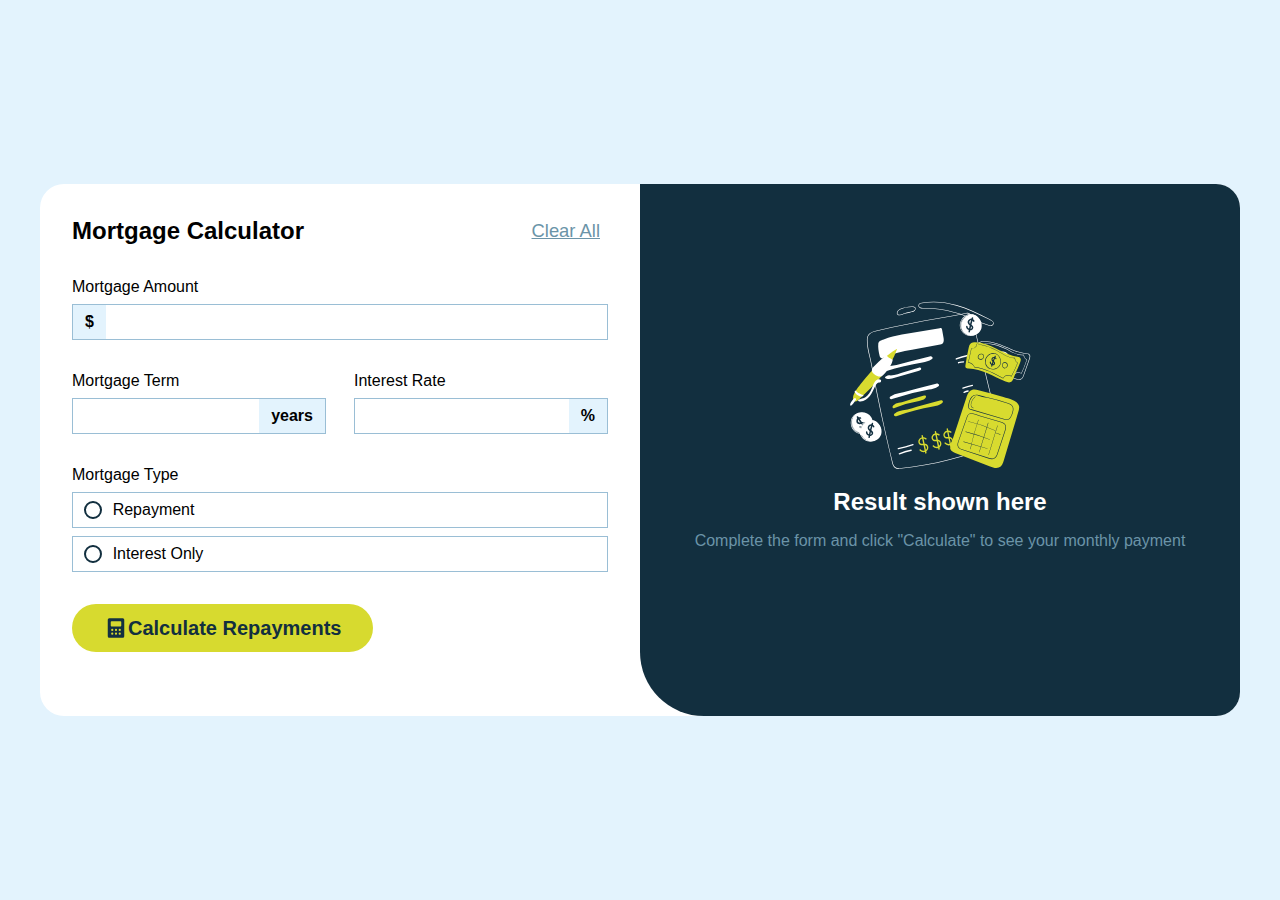
<file: index.html>
<!DOCTYPE html>
<html lang="en">
  <head>
    <meta charset="UTF-8" />
    <link rel="stylesheet" href="./style.css" />
    <meta name="viewport" content="width=device-width, initial-scale=1.0" />
    <title>Mortgage Calculator</title>
  </head>
  <body>
    <div class="mortgageCalculator">
      <div class="left">
        <div class="header">
          <h2>Mortgage Calculator</h2>
          <button id="clearBtn">Clear All</button>
        </div>
        <form id="mortgageForm">
          <div class="formItem">
            <label for="mortgageAmount" class="lightText">
              Mortgage Amount
            </label>
            <div class="formFlex" id="mortgageAmountMain">
              <p class="formSymbol">$</p>
              <input
                id="mortgageAmount"
                type="number"
                name="mortgageAmount"
                required
              />
            </div>
            <p class="formAlert" id="amountAlert">This Field is required</p>
          </div>
          <div class="formItem">
            <div class="formCol">
              <div class="formItem">
                <label for="mortgageTerm" class="lightText"
                  >Mortgage Term</label
                >
                <div class="formFlex" id="mortgageTermMain">
                  <input
                    id="mortgageTerm"
                    type="number"
                    name="Mortgage Term"
                    required
                  />
                  <p class="formSymbol">years</p>
                </div>
                <p class="formAlert" id="itemAlert">This field is Required</p>
              </div>
              <div class="formItem">
                <label class="lightText" for="interestRate"
                  >Interest Rate</label
                >
                <div class="formFlex" id="interestRateMain">
                  <input
                    id="interestRate"
                    type="number"
                    name="interestRate"
                    step="0.01"
                    required
                  />
                  <p class="formSymbol">%</p>
                </div>
                <p class="formAlert" id="rateAlert">This Field is required</p>
              </div>
            </div>
          </div>
          <div class="formItem">
            <label class="lightText">Mortgage Type</label>
            <div class="radioInput">
              <input
                type="radio"
                id="repayment"
                class="mortgageType"
                name="mortgageType"
                value="repayment"
                required
              />
              <label for="repayment">Repayment</label>
            </div>
            <div class="radioInput">
              <input
                type="radio"
                id="interestOnly"
                class="mortgageType"
                name="mortgageType"
                value="interestOnly"
                required
              />
              <label for="interestOnly">Interest Only</label>
            </div>
            <p class="formAlert" id="typeAlert">This field is Required</p>
          </div>
          <div class="formItem">
            <button id="calculate-btn" class="calculate-btn" type="button">
              <svg
                xmlns="http://www.w3.org/2000/svg"
                width="24"
                height="24"
                fill="none"
                viewBox="0 0 24 24"
              >
                <path
                  fill="#133041"
                  d="M18.75 2.25H5.25a1.5 1.5 0 0 0-1.5 1.5v16.5a1.5 1.5 0 0 0 1.5 1.5h13.5a1.5 1.5 0 0 0 1.5-1.5V3.75a1.5 1.5 0 0 0-1.5-1.5Zm-10.5 16.5a1.125 1.125 0 1 1 0-2.25 1.125 1.125 0 0 1 0 2.25Zm0-3.75a1.125 1.125 0 1 1 0-2.25 1.125 1.125 0 0 1 0 2.25ZM12 18.75a1.125 1.125 0 1 1 0-2.25 1.125 1.125 0 0 1 0 2.25ZM12 15a1.125 1.125 0 1 1 0-2.25A1.125 1.125 0 0 1 12 15Zm3.75 3.75a1.125 1.125 0 1 1 0-2.25 1.125 1.125 0 0 1 0 2.25Zm0-3.75a1.125 1.125 0 1 1 0-2.25 1.125 1.125 0 0 1 0 2.25Zm1.5-5.25a.75.75 0 0 1-.75.75h-9a.75.75 0 0 1-.75-.75V6a.75.75 0 0 1 .75-.75h9a.75.75 0 0 1 .75.75v3.75Z"
                />
              </svg>
              Calculate Repayments
            </button>
          </div>
        </form>
      </div>
      <div class="right">
        <div id="defaultText" class="defaultText">
          <img src="illustration-empty.svg" alt="" />
          <h2>Result shown here</h2>
          <p class="lightText">
            Complete the form and click "Calculate" to see your monthly payment
          </p>
        </div>
        <div id="calculationContainer" class="calculationContainer">
          <h2>Your Results</h2>
          <p class="lightText">
            Your results are shown below based on the information you provided.
            To adjust the results, edit the form and click "calculate
            repaymensts" again.
          </p>
          <div class="calculations">
            <div class="monthly">
              <p class="lightText">Your monthly repayments</p>
              <span id="result" class="monthlyResult"></span>
            </div>
            <div class="line"></div>
            <div class="totalTerm">
              <p class="lightText">Total you will repay over the term</p>
              <span id="termResult" class="monthlyResult"></span>
            </div>
          </div>
        </div>
      </div>
    </div>
  </body>
  <script src="index.js"></script>
</html>
</file>
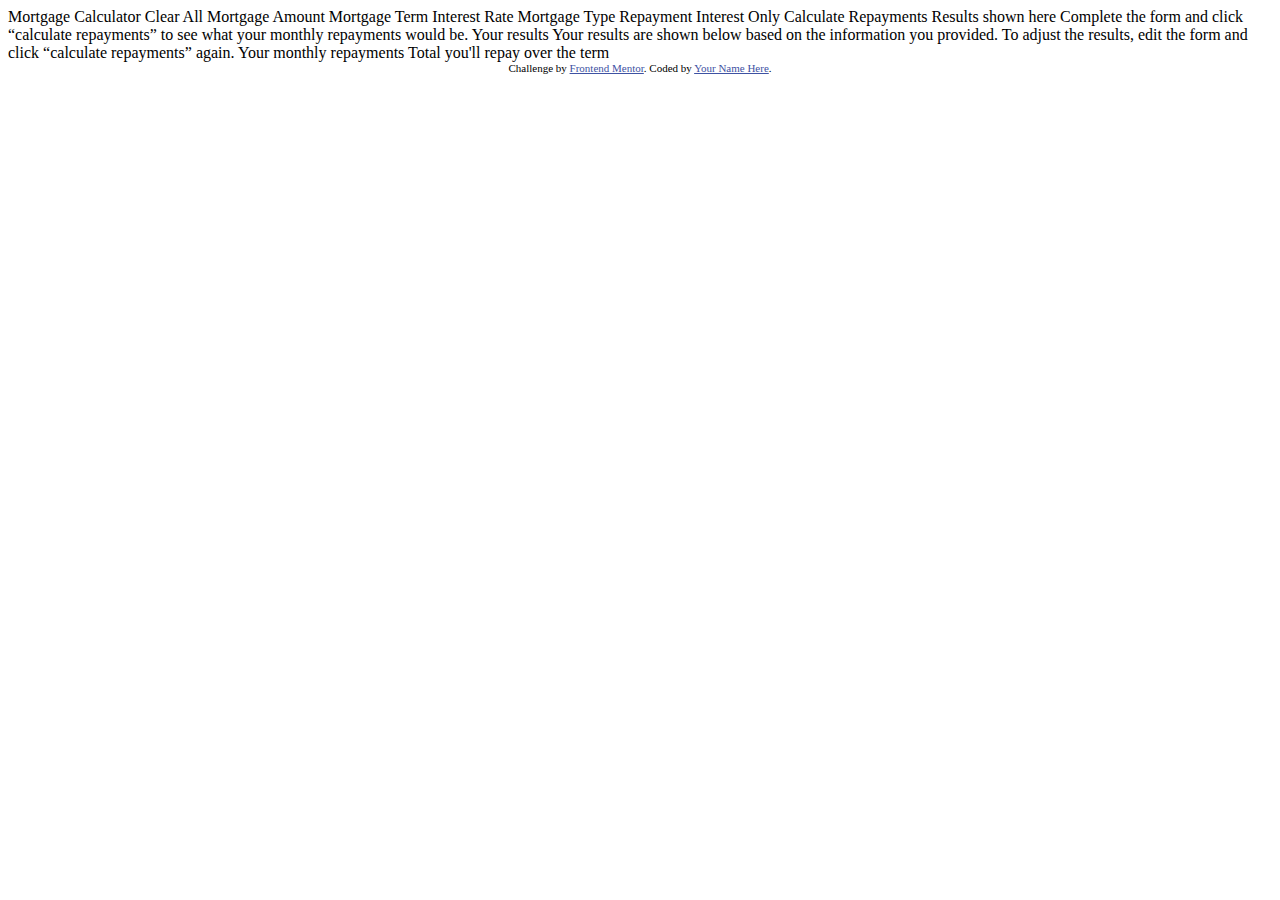
<file: mortgage/index.html>
<!DOCTYPE html>
<html lang="en">
<head>
  <meta charset="UTF-8">
  <meta name="viewport" content="width=device-width, initial-scale=1.0"> <!-- displays site properly based on user's device -->

  <link rel="icon" type="image/png" sizes="32x32" href="./assets/images/favicon-32x32.png">
  
  <title>Frontend Mentor | Mortgage repayment calculator</title>

  <!-- Feel free to remove these styles or customise in your own stylesheet 👍 -->
  <style>
    .attribution { font-size: 11px; text-align: center; }
    .attribution a { color: hsl(228, 45%, 44%); }
  </style>
</head>
<body>

  Mortgage Calculator
  Clear All

  Mortgage Amount

  Mortgage Term

  Interest Rate

  Mortgage Type
  Repayment
  Interest Only

  Calculate Repayments

  <!-- Empty results start -->

  Results shown here

  Complete the form and click “calculate repayments” to see what 
  your monthly repayments would be.

  <!-- Empty results end -->

  <!-- Completed results start -->

  Your results

  Your results are shown below based on the information you provided. 
  To adjust the results, edit the form and click “calculate repayments” again.

  Your monthly repayments

  Total you'll repay over the term

  <!-- Completed results end -->
  
  <div class="attribution">
    Challenge by <a href="https://www.frontendmentor.io?ref=challenge">Frontend Mentor</a>. 
    Coded by <a href="#">Your Name Here</a>.
  </div>
</body>
</html>
</file>
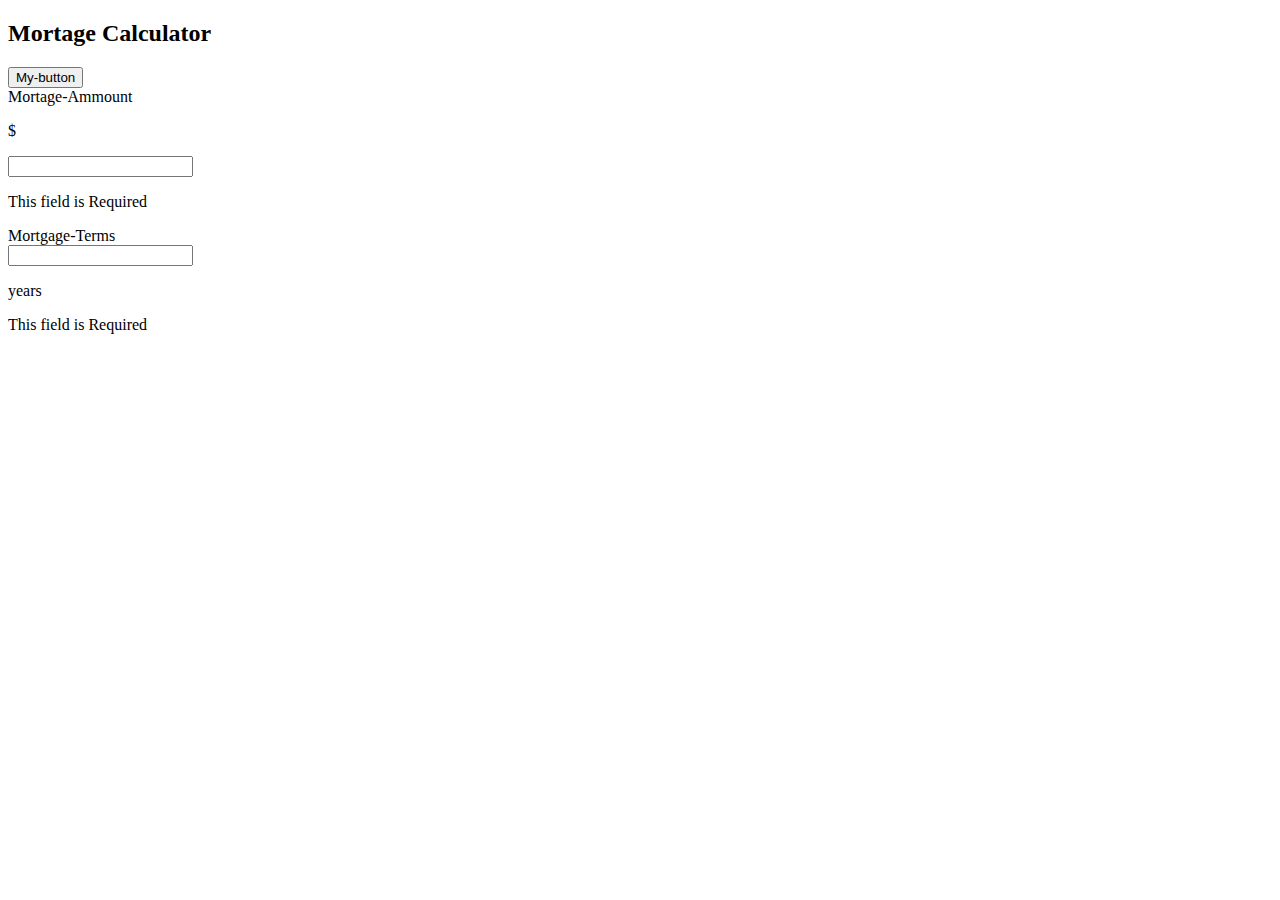
<file: mortgage/calc.html>
<!DOCTYPE html>
<html lang="en">
  <head>
    <meta charset="UTF-8" />
    <meta name="viewport" content="width=device-width, initial-scale=1.0" />
    <title>morgage</title>
  </head>
  <body>
    <div class="mortageCal">
      <div class="left">
        <div class="header">
          <h2>Mortage Calculator</h2>
          <button class="mybtn">My-button</button>
        </div>
        <form id="mortgageForm">
          <div class="formItem">
            <label class="lightText" for="mortgageAmount"
              >Mortage-Ammount</label
            >
            <div class="formFlex" id="mortageAmountMain">
              <p class="formSymbol">$</p>
              <input
                id="mortgageAmount"
                type="number"
                name="mortgageAmount"
                required
              />
            </div>
            <p class="formAlert" id="amountAlert">This field is Required</p>
          </div>
          <div class="formItem">
            <div class="formColum">
              <div class="formItem">
                <label for="mortgageTerm" class="lightText">
                  Mortgage-Terms
                </label>
                <div class="formFlex" id="mortgageTerm">
                  <input id="mortgageTerm" type="number" required />
                  <p class="formSymbol">years</p>
                  <p class="formAlert" id="termAlert">This field is Required</p>
                </div>
              </div>
            </div>
          </div>
        </form>
      </div>
      <div class="right"></div>
    </div>
  </body>
</html>
</file>
<file: style.css>
* {
  padding: 0;
  margin: 0;
  box-sizing: border-box;
}
:root {
  --Lime: hsl(61, 70%, 52%);
  --lime-light: hsl(61, 70%, 80%);
  --Red: hsl(4, 69%, 50%);

  --White: hsl(0, 0%, 100%);
  --Slate-100: hsl(202, 86%, 94%);
  --Slate-300: hsl(203, 41%, 72%);
  --Slate-500: hsl(200, 26%, 54%);
  --Slate-700: hsl(200, 24%, 40%);
  --slate-1000: hsl(202, 55%, 12%);
  --Slate-900: hsl(202, 55%, 16%);
}
body {
  background-color: var(--Slate-100);
  min-height: 100vh;
  font-family: "Plus Jakarta Sans", sans-serif;
  display: grid;
  place-content: center;
}
.calculate-btn {
  background-color: var(--Lime);
  color: var(--Slate-900);
  padding: 0.75rem 2rem;
  font-size: 1.25rem;
  font-weight: 700;
  display: flex;
  align-items: center;
  border: 0;
  border-radius: 1.5rem;
}
.calculate-btn:hover {
  background-color: var(--lime-light);
}

img,
svg {
  max-width: 100%;
  display: block;
}
label {
  width: 100%;
  margin-bottom: 0.5rem;
  display: block;
}
input[type="number"] {
  width: 100%;
  padding: 0.25rem 0.5rem;
  font-weight: 700;
  border: 0;
  outline: 0;
}
input[type="radio"] {
  appearance: none;
  width: 0.5rem;
  height: 0.5rem;
  margin-right: 0.5rem;
  outline: 2px solid var(--Slate-900);
  outline-offset: 3px;
  border-radius: 50%;
}
input[type="radio"]:checked {
  background-color: var(--Lime);
}
.radioInput {
  cursor: pointer;
  padding: 0.5rem 1rem;
  margin-bottom: 0.5rem;
  font-weight: 500;
  display: flex;
  align-items: center;
  gap: 0.5rem;
  border: 1px solid var(--Slate-300);
}
.radioInput > * {
  cursor: pointer;
}
.radioInput label {
  margin-bottom: 0;
}
.radioInput.selected {
  background-color: var(--lime-light);
  border: 1px solid var(--lime);
}
.radioInput.selected input[type="radio"] {
  outline: 3px solid var(--lime);
}

button {
  cursor: pointer;
}
.formItem {
  margin-bottom: 2rem;
}
.formSymbol {
  background-color: var(--Slate-100);
  color: var(--slate-700);
  padding: 0.5rem 0.75rem;
  font-weight: 700;
}
.formFlex {
  display: flex;
  border: 1px solid hsl(203, 41%, 72%);
}
.formFlex:hover {
  border: 1px solid var(--slate-900);
}
.formFlex:focus-within {
  border: 1px solid hsl(61, 70%, 52%);
}

.formFlex:focus-within .formSymbol {
  background-color: hsl(61, 70%, 52%);
  border: 1px solid hsl(61, 70%, 52%);
}
.formFlex.error {
  border: 1px solid var(--Red);
}
.formFlex.error .formSymbol {
  background-color: var(--Red);
  color: var(--White);
}
.formCol {
  display: grid;
  grid-template-columns: 1fr 1fr;
  gap: 1.75rem;
}
.formCol .formItem {
  margin: 0;
}
.formAlert {
  color: var(--Red);
  display: none;
}
.mortgageCalculator {
  background-color: var(--White);
  max-width: 1200px;
  display: grid;
  grid-template-columns: 1fr 1fr;
  border-radius: 1.5rem;
  overflow: hidden;
}
.mortgageCalculator > * {
  padding: 2rem;
}
.mortgageCalculator .left {
  color: var(--slate-900);
}
.mortgageCalculator .left lightText {
  color: var(--slate-700);
  font-weight: 500;
}
.mortgageCalculator .left .header {
  margin-bottom: 2rem;
  display: flex;
  align-items: center;
  justify-content: space-between;
}

.mortgageCalculator .left .header button {
  background-color: transparent;
  color: var(--Slate-500);
  padding: 0.25rem 0.5rem;
  font-size: 1.15rem;
  text-decoration: underline;
  border: 0;
}
.mortgageCalculator .left .header button:hover {
  color: var(--slate-900);
}
.mortgageCalculator .right {
  background-color: var(--Slate-900);
  color: var(--White);
  border-radius: 0 0 0 4rem;
}

.mortgageCalculator .right .lightText {
  color: var(--Slate-500);
  font-weight: 500;
}
.mortgageCalculator .right .defaultText {
  margin-top: 5rem;
  text-align: center;
}
.mortgageCalculator .right .defaultText.hide {
  display: none;
}
.mortgageCalculator .right .defaultText img {
  margin: auto;
}
.mortgageCalculator .right .defaultText h2 {
  margin-bottom: 1rem;
}
.mortgageCalculator .right .calculationContainer {
  display: none;
}
.mortgageCalculator .right .calculationContainer.show {
  display: block;
}
.mortgageCalculator .right .calculationContainer .lightText {
  margin: 1rem 0 2rem;
}
.mortgageCalculator .right .calculationContainer .calculations {
  background-color: var(--slate-1000);
  padding: 1.5rem;
  border-top: 4px solid var(--Lime);
  border-radius: 1rem;
}
.mortgageCalculator .right .calculationContainer .calculations .lightText {
  margin: 0 0 1rem;
}
.mortgageCalculator .right .calculationContainer .calculations .monthlyResult {
  color: var(--Lime);
  font-size: 4rem;
  font-weight: 700;
}
.mortgageCalculator .right .calculationContainer .calculations .line {
  width: 100%;
  height: 1px;
  margin: 2rem 0;
  display: block;
}
.mortgageCalculator .right .calculationContainer .calculations .termResult {
  color: var(--White);
  font-size: 2rem;
  font-weight: 700;
}
@media (max-width: 800px) {
  .mortgageCalculator {
    margin: 2rem;
    grid-template-columns: 1fr;
  }
  .mortgageCalculator .right .defaultText {
    margin-top: 3rem;
  }
}
@media (max-width: 540px) {
  .mortgageCalculator {
    margin: 0;
    grid-template-columns: 1fr;
    border-radius: initial;
  }
  .mortgageCalculator .left .header {
    display: block;
    margin-bottom: 2rem;
  }
  .formCol {
    grid-template-columns: 1fr;
  }
  .mortgageCalculator .right {
    border-radius: initial;
  }
  .mortgageCalculator .left .calculate-btn {
    width: 100%;
    justify-content: center;
  }
}
</file>
